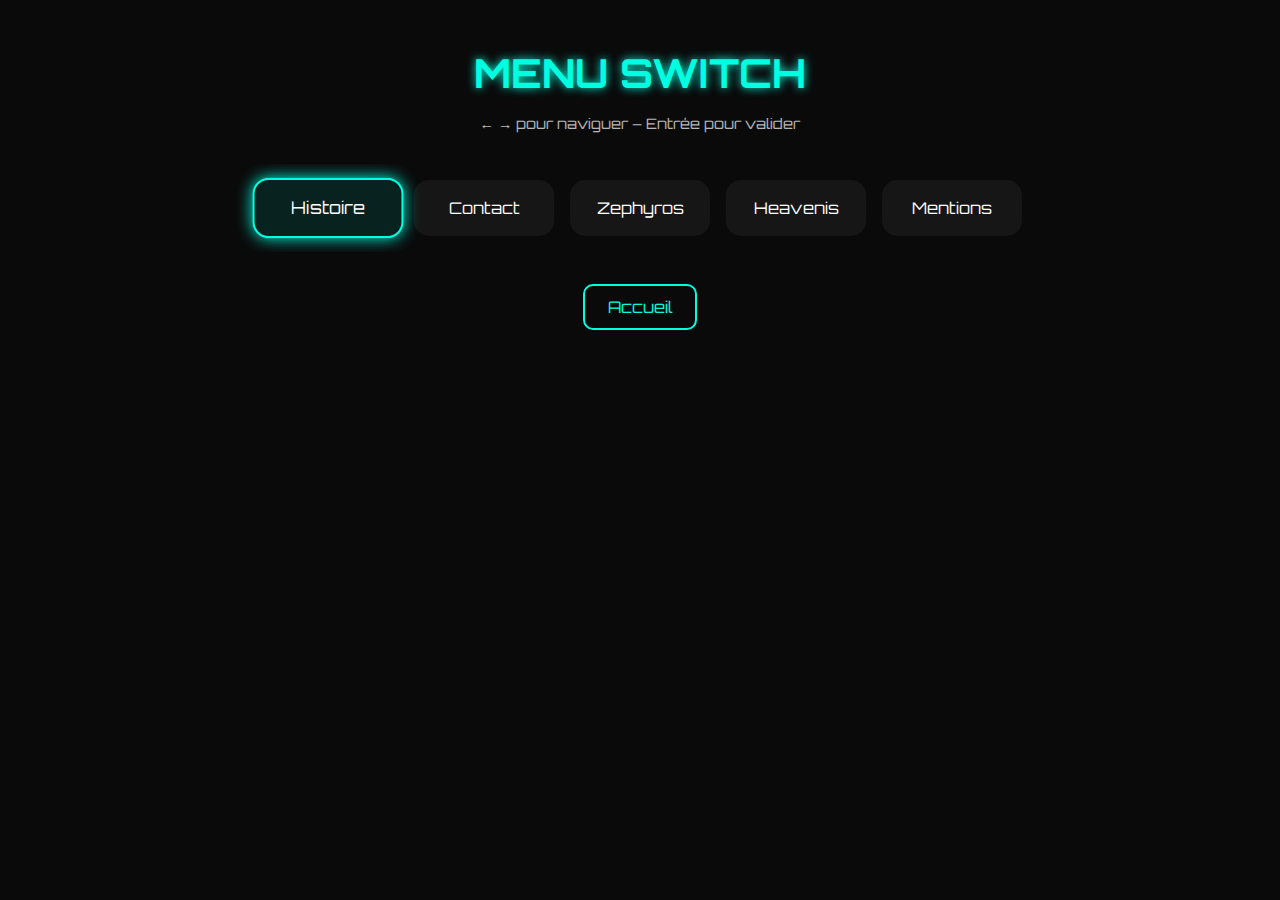
<file: about.html>
<!DOCTYPE html>
<html lang="fr">
<head>
  <meta charset="UTF-8" />
  <meta name="viewport" content="width=device-width, initial-scale=1" />
  <title>Menu – Univers Céleste</title>
  <link href="https://fonts.googleapis.com/css2?family=Orbitron:wght@700&display=swap" rel="stylesheet" />
  <style>
    :root {
      --primary: #00ffe1;
      --bg: #0a0a0a;
      --item-bg: rgba(255, 255, 255, 0.05);
      --item-hover: rgba(0, 255, 225, 0.1);
    }

    * {
      box-sizing: border-box;
      margin: 0;
      padding: 0;
    }

    body {
      font-family: 'Orbitron', sans-serif;
      background: var(--bg);
      color: #fff;
      overflow: hidden;
    }

    main {
      text-align: center;
      padding: 3rem 1rem;
    }

    h1 {
      font-size: 2.5rem;
      margin-bottom: 1rem;
      color: var(--primary);
      text-shadow: 0 0 10px var(--primary);
    }

    p {
      font-size: 0.9rem;
      opacity: 0.7;
      margin-bottom: 2rem;
    }

    nav.menu {
      display: flex;
      justify-content: center;
      gap: 1rem;
      overflow-x: auto;
      padding: 1rem 0;
    }

    nav.menu li {
      list-style: none;
      background: var(--item-bg);
      padding: 1rem;
      border-radius: 15px;
      min-width: 140px;
      transition: all 0.2s ease;
      border: 2px solid transparent;
      cursor: pointer;
      user-select: none;
    }

    nav.menu li:focus,
    nav.menu li.active {
      outline: none;
      transform: scale(1.08);
      border-color: var(--primary);
      background: var(--item-hover);
      box-shadow: 0 0 15px var(--primary);
    }

    .btns {
      margin-top: 2rem;
    }

    .btn {
      display: inline-block;
      padding: 0.7rem 1.4rem;
      border: 2px solid var(--primary);
      border-radius: 10px;
      color: var(--primary);
      text-decoration: none;
      font-size: 1rem;
      transition: 0.2s;
    }

    .btn:hover {
      background: var(--primary);
      color: #000;
    }
  </style>
</head>
<body>
  <main>
    <h1>MENU SWITCH</h1>
    <p>← → pour naviguer – Entrée pour valider</p>

    <nav class="menu" role="menu" aria-label="Navigation Switch">
      <ul style="display: flex; gap: 1rem; padding: 0; margin: 0;">
        <li role="menuitem" tabindex="0" data-href="histoire.html">Histoire</li>
        <li role="menuitem" tabindex="-1" data-href="contact.html">Contact</li>
        <li role="menuitem" tabindex="-1" data-href="zephyros.html">Zephyros</li>
        <li role="menuitem" tabindex="-1" data-href="heavenis.html">Heavenis</li>
        <li role="menuitem" tabindex="-1" data-href="mentions-legales.html">Mentions</li>
      </ul>
    </nav>

    <div class="btns">
      <a href="index.html" class="btn">Accueil</a>
    </div>
  </main>

  <script>
    const items = document.querySelectorAll('li[role="menuitem"]');
    let current = 0;

    const setFocus = index => {
      if (index < 0) index = items.length - 1;
      if (index >= items.length) index = 0;

      items[current].tabIndex = -1;
      items[current].classList.remove('active');
      current = index;
      items[current].tabIndex = 0;
      items[current].focus();
      items[current].classList.add('active');
    };

    items[current].classList.add('active');
    items[current].focus();

    document.addEventListener('keydown', e => {
      if (e.key === 'ArrowRight') {
        setFocus(current + 1);
      } else if (e.key === 'ArrowLeft') {
        setFocus(current - 1);
      } else if (e.key === 'Enter') {
        const href = items[current].dataset.href;
        if (href) window.location.href = href;
      } else if (e.key === 'Escape') {
        window.location.href = 'index.html';
      }
    });

    items.forEach((item, i) => {
      item.addEventListener('mouseenter', () => setFocus(i));
      item.addEventListener('click', () => window.location.href = item.dataset.href);
    });
  </script>
</body>
</html>
</file>
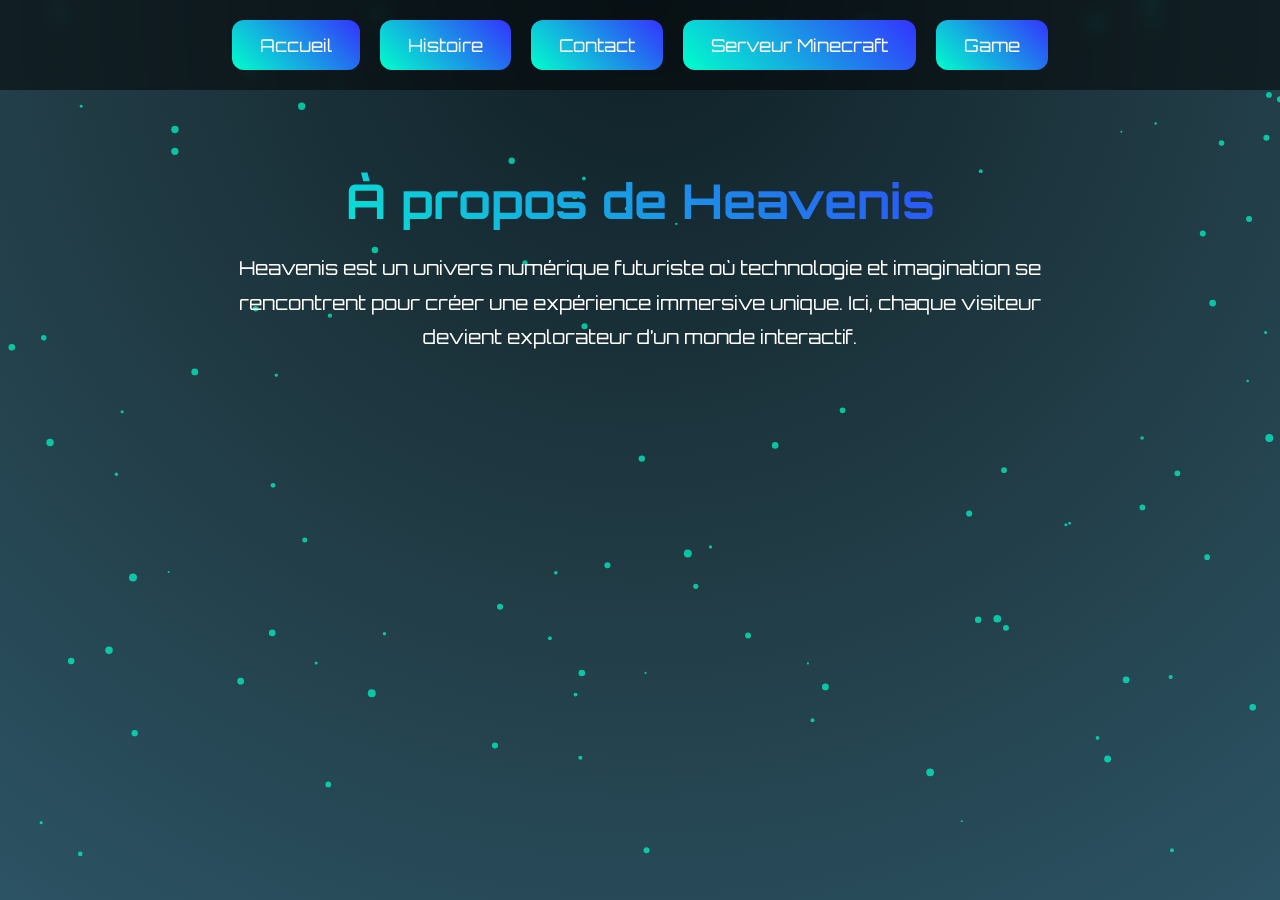
<file: apropos.html>
<!DOCTYPE html>
<html lang="fr">
<head>
  <meta charset="UTF-8">
  <title>Heavenis - À propos</title>
  <link href="https://fonts.googleapis.com/css2?family=Orbitron:wght@500;700&display=swap" rel="stylesheet">
  <style>
    * { margin:0; padding:0; box-sizing:border-box; }

    body {
      font-family: 'Orbitron', sans-serif;
      min-height:100vh;
      background: radial-gradient(circle at top, #0f2027, #203a43, #2c5364);
      color:white;
      overflow-x:hidden;
      display:flex;
      flex-direction:column;
      align-items:center;
    }

    canvas {
      position:fixed;
      top:0; left:0;
      width:100%;
      height:100%;
      z-index:0;
    }

    nav {
      position:relative;
      z-index:10;
      display:flex;
      justify-content:center;
      gap:20px;
      width:100%;
      padding:20px;
      background: rgba(0,0,0,0.5);
      backdrop-filter: blur(8px);
    }

    nav a { text-decoration:none; }

    .menu-btn {
      background: linear-gradient(45deg, #00ffcc, #3333ff);
      border:none;
      padding:14px 28px;
      border-radius:12px;
      color:white;
      font-size:1.1em;
      cursor:pointer;
      transition: transform 0.3s, box-shadow 0.3s;
      display:inline-block;
    }

    .menu-btn:hover {
      transform: translateY(-3px) scale(1.05);
      box-shadow:0 0 20px rgba(0,255,204,0.7);
    }

    .content {
      position:relative;
      z-index:10;
      text-align:center;
      max-width:900px;
      margin-top:80px;
      padding:0 20px;
    }

    h1 {
      font-size:3em;
      margin-bottom:20px;
      background: linear-gradient(45deg, #00ffcc, #3333ff);
      -webkit-background-clip: text;
      -webkit-text-fill-color: transparent;
    }

    .section {
      margin-bottom:50px;
      opacity:0;
      transform: translateY(40px);
      transition: all 1s ease;
    }

    .section.show {
      opacity:1;
      transform: translateY(0);
    }

    p {
      font-size:1.2em;
      line-height:1.8;
    }
  </style>
</head>
<body>

  <canvas id="bg"></canvas>

  <!-- Menu -->
  <nav>
    <a href="acceuil.html"><div class="menu-btn">Accueil</div></a>
    <a href="histoire.html"><div class="menu-btn">Histoire</div></a>
    <a href="contact.html"><div class="menu-btn">Contact</div></a>
    <a href="serveur.html"><div class="menu-btn">Serveur Minecraft</div></a>
    <a href="game.html"><div class="menu-btn">Game</div></a>
  </nav>

  <!-- Contenu -->
  <div class="content">
    <h1>À propos de Heavenis</h1>

    <div class="section">
      <p>Heavenis est un univers numérique futuriste où technologie et imagination se rencontrent pour créer une expérience immersive unique. Ici, chaque visiteur devient explorateur d’un monde interactif.</p>
    </div>

    <div class="section">
      <p>Notre objectif est de construire une communauté dynamique, où créativité et gaming se mélangent. Sur Heavenis, chaque détail est pensé pour plonger le joueur dans un environnement à la fois esthétique et vivant.</p>
    </div>

    <div class="section">
      <p>Que ce soit pour explorer l’histoire du monde, participer sur le serveur Minecraft ou simplement admirer l’univers, Heavenis offre une expérience complète et cohérente pour tous les passionnés.</p>
    </div>
  </div>

  <script>
    // Fond dynamique avec particules
    const canvas = document.getElementById('bg');
    const ctx = canvas.getContext('2d');
    canvas.width = window.innerWidth;
    canvas.height = window.innerHeight;

    const particles = [];
    for(let i=0;i<100;i++){
      particles.push({
        x: Math.random()*canvas.width,
        y: Math.random()*canvas.height,
        r: Math.random()*3+1,
        speed: Math.random()*1+0.2
      });
    }

    function draw() {
      ctx.clearRect(0,0,canvas.width,canvas.height);
      particles.forEach(p=>{
        p.y -= p.speed;
        if(p.y<0) p.y = canvas.height;
        ctx.fillStyle="rgba(0,255,204,0.7)";
        ctx.beginPath();
        ctx.arc(p.x,p.y,p.r,0,Math.PI*2);
        ctx.fill();
      });
      requestAnimationFrame(draw);
    }
    draw();
    window.addEventListener('resize',()=>{canvas.width=window.innerWidth; canvas.height=window.innerHeight;});

    // Animation des sections au chargement
    const sections = document.querySelectorAll('.section');
    sections.forEach((sec, i)=>{
      setTimeout(()=>{sec.classList.add('show');}, 500 + i*500);
    });
  </script>

</body>
</html>
</file>
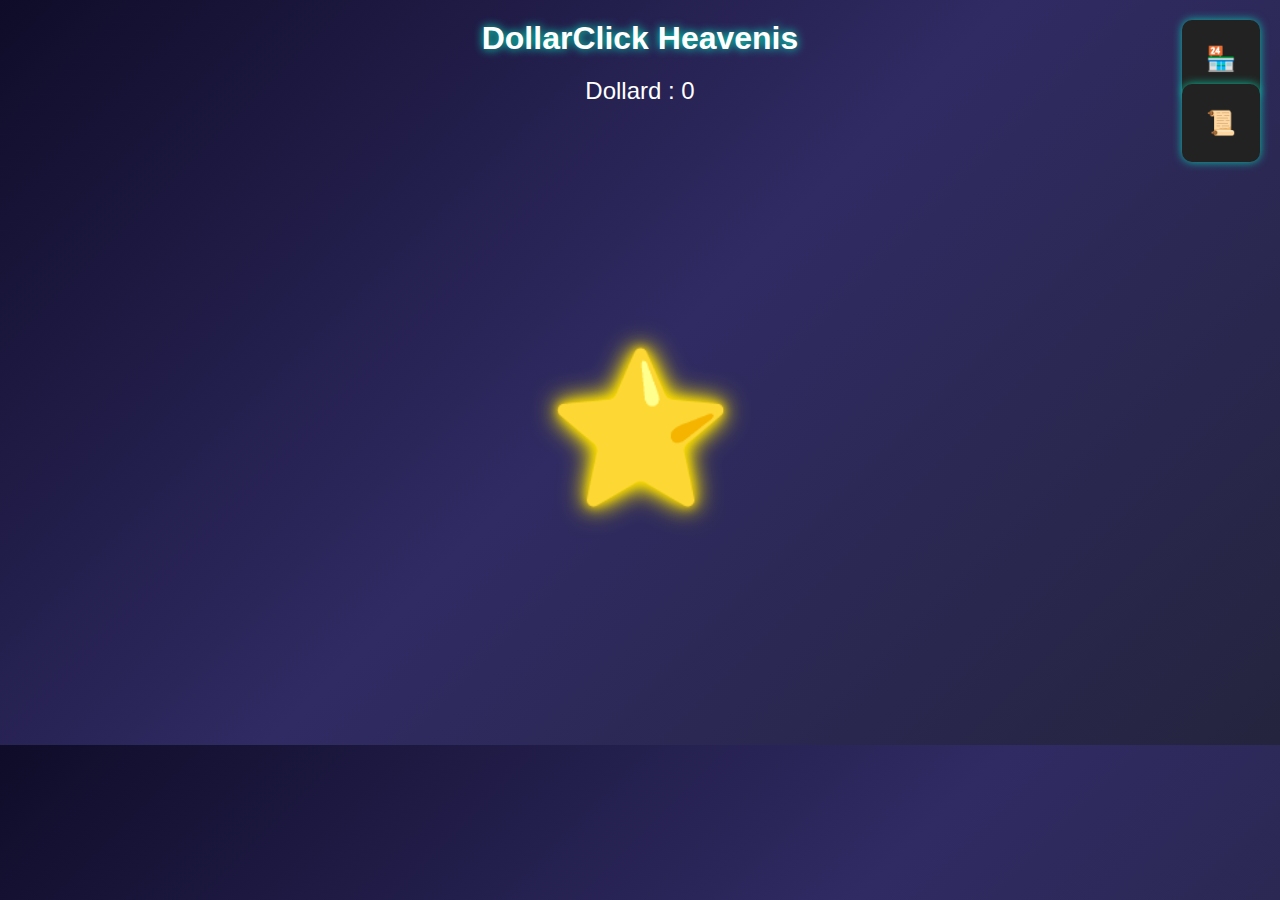
<file: cliker.html>
<!DOCTYPE html>
<html lang="fr">
<head>
<meta charset="UTF-8">
<meta name="viewport" content="width=device-width, initial-scale=1.0">
<title>DollarClick Heavenis</title>
<style>
/* --- BASE --- */
body {
  margin: 0;
  font-family: 'Arial', sans-serif;
  background: linear-gradient(135deg, #0f0c29, #302b63, #24243e);
  color: white;
  text-align: center;
  overflow: hidden;
}
h1 { margin: 20px 0; font-size: 2em; text-shadow: 0 0 10px #00ffcc; }
#score { font-size: 1.5em; margin-bottom: 10px; }

/* --- GAME CONTAINER --- */
#game-container {
  position: relative;
  width: 100%;
  height: 70vh;
  display: flex;
  justify-content: center;
  align-items: center;
}
.star {
  font-size: 150px;
  cursor: pointer;
  user-select: none;
  transition: transform 0.1s, text-shadow 0.2s;
  color: gold;
  text-shadow: 0 0 10px #ffd700, 0 0 20px #ffea00, 0 0 30px #ffe600;
}
.star:active {
  transform: scale(0.9);
  text-shadow: 0 0 20px #ffd700, 0 0 40px #ffea00, 0 0 60px #ffe600;
}

/* --- MENU BUTTONS --- */
.menu-button {
  position: fixed;
  right: 20px;
  background: #222;
  padding: 12px;
  border-radius: 10px;
  cursor: pointer;
  font-size: 1.5em;
  box-shadow: 0 0 10px rgba(0,255,204,0.7);
  transition: transform 0.2s, box-shadow 0.2s;
  z-index: 1000;
  width: 54px;
  height: 54px;
  display: grid;
  place-items: center;
}
.menu-button:hover {
  transform: translateY(-3px);
  box-shadow: 0 0 20px rgba(0,255,204,0.9);
}
#shop-button { top: 20px; }
#quests-button { top: 84px; }

/* --- OVERLAYS --- */
#shop-overlay, #quests-overlay {
  display: none;
  position: fixed;
  top: 0; left: 0;
  width: 100%; height: 100%;
  background: rgba(0,0,0,0.95);
  z-index: 2000;
  color: white;
  overflow-y: auto;
  padding: 20px;
}
#shop-overlay h2, #quests-overlay h2 {
  margin-top: 0;
  font-size: 2em;
  text-align: center;
  text-shadow: 0 0 10px #00ffcc;
}
.back-btn {
  position: fixed;
  top: 20px;
  right: 20px;
  padding: 10px 18px;
  background: #00ffcc;
  color: #111;
  border-radius: 8px;
  cursor: pointer;
  font-weight: bold;
  z-index: 2100;
  transition: transform 0.2s, box-shadow 0.2s;
}
.back-btn:hover {
  transform: translateY(-3px);
  box-shadow: 0 0 20px rgba(0,255,204,0.7);
}

/* --- SHOP & QUEST ITEMS --- */
.shop-item, .quest-item {
  background: #222;
  padding: 15px 25px;
  margin: 10px;
  display: inline-block;
  border-radius: 12px;
  cursor: pointer;
  font-size: 1.2em;
  transition: transform 0.2s, box-shadow 0.2s;
}
.shop-item:hover, .quest-item:hover {
  transform: translateY(-3px);
  box-shadow: 0 0 20px rgba(0,255,204,0.7);
}
.shop-item.disabled { opacity: 0.5; cursor: not-allowed; }
.quest-section-title {
  font-weight: bold;
  text-decoration: underline;
  margin-top: 20px;
  text-align: center;
}

/* --- COINS ANIMATION --- */
.coin {
  position: absolute;
  font-size: 24px;
  animation: rise 1s forwards;
  pointer-events: none;
  user-select: none;
}
@keyframes rise {
  0% { transform: translateY(0px); opacity:1; }
  100% { transform: translateY(-100px) scale(1.2); opacity:0; }
}
</style>
</head>
<body>

<h1>DollarClick Heavenis</h1>
<div id="score">Dollard : 0</div>

<div id="game-container">
  <div class="star" id="star">⭐</div>
</div>

<!-- Boutons -->
<div id="shop-button" class="menu-button" title="Magasin">🏪</div>
<div id="quests-button" class="menu-button" title="Quêtes">📜</div>

<!-- Overlay Magasin -->
<div id="shop-overlay">
  <div class="back-btn" id="back-to-game">⬅ Retour</div>
  <h2>Magasin d'Étoiles</h2>
  <div id="shop-items"></div>
</div>

<!-- Overlay Quêtes -->
<div id="quests-overlay">
  <div class="back-btn" id="back-to-game-quests">⬅ Retour</div>
  <h2>📜 Quêtes</h2>
  <div class="quest-section-title">Quêtes quotidiennes</div>
  <div id="quests-daily"></div>
  <div class="quest-section-title">Quêtes hebdomadaires</div>
  <div id="quests-weekly"></div>
  <div class="quest-section-title">Quêtes principales</div>
  <div id="quests-main"></div>
</div>

<script>
// --- INITIALISATION ---
const star = document.getElementById('star');
const scoreDisplay = document.getElementById('score');
const shopButton = document.getElementById('shop-button');
const questsButton = document.getElementById('quests-button');
const shopOverlay = document.getElementById('shop-overlay');
const questsOverlay = document.getElementById('quests-overlay');
const backBtn = document.getElementById('back-to-game');
const backBtnQuests = document.getElementById('back-to-game-quests');
const shopItems = document.getElementById('shop-items');
const questsDailyDiv = document.getElementById('quests-daily');
const questsWeeklyDiv = document.getElementById('quests-weekly');
const questsMainDiv = document.getElementById('quests-main');

let score = parseInt(localStorage.getItem('score')) || 0;
let starCount = parseInt(localStorage.getItem('starCount')) || 1;
let currentStar = localStorage.getItem('currentStar') || '⭐';
let totalClicks = parseInt(localStorage.getItem('totalClicks')) || 0;

star.innerText = currentStar;
scoreDisplay.innerText = `Dollard : ${score}`;

// --- UPGRADES SHOP ---
const upgrades = [
  { name:'💎 20', cost:20, multiplier:2, star:'💎' },
  { name:'🔹 50', cost:50, multiplier:3, star:'🔹' },
  { name:'🔶 100', cost:100, multiplier:4, star:'🔶' },
  { name:'🟢 200', cost:200, multiplier:5, star:'🟢' },
  { name:'🟡 1000', cost:1000, multiplier:6, star:'🟡' },
  { name:'⭐ 500', cost:500, multiplier:7, star:'⭐' },
  { name:'🌟 1500', cost:1500, multiplier:8, star:'🌟' },
  { name:'✨ 2200', cost:2200, multiplier:9, star:'✨' },
  { name:'💫 2600', cost:2600, multiplier:10, star:'💫' },
  { name:'🌠 3000', cost:3000, multiplier:12, star:'🌠' },
  { name:'🌌 4500', cost:4500, multiplier:14, star:'🌌' },
  { name:'🌙 6000', cost:6000, multiplier:16, star:'🌙' },
  { name:'☄️ 10000', cost:10000, multiplier:18, star:'☄️' },
  { name:'🪐 15000', cost:15000, multiplier:20, star:'🪐' },
  { name:'🌟🌟 30000', cost:30000, multiplier:25, star:'🌟🌟' }
];

// --- CLIC ÉTOILE ---
star.addEventListener('click', () => {
  score += starCount;
  totalClicks++;
  scoreDisplay.innerText = `Dollard : ${score}`;
  localStorage.setItem('score', score);
  localStorage.setItem('totalClicks', totalClicks);

  // coin animation
  const coin = document.createElement('div');
  coin.className = 'coin';
  coin.innerText = '💲';
  const rect = star.getBoundingClientRect();
  coin.style.left = `${rect.left + rect.width/2 - 12}px`;
  coin.style.top = `${rect.top + rect.height/2 - 12}px`;
  document.body.appendChild(coin);
  setTimeout(()=> coin.remove(), 1000);

  updateQuestsProgress();
});

// --- NAVIGATION ---
shopButton.addEventListener('click', ()=>{ shopOverlay.style.display='block'; updateShop(); });
backBtn.addEventListener('click', ()=>{ shopOverlay.style.display='none'; });
questsButton.addEventListener('click', ()=>{ questsOverlay.style.display='block'; renderQuests(); });
backBtnQuests.addEventListener('click', ()=>{ questsOverlay.style.display='none'; });

// --- SHOP ---
function updateShop(){
  shopItems.innerHTML = '';
  upgrades.forEach(item=>{
    const div = document.createElement('div');
    div.className = 'shop-item';
    if(score < item.cost) div.classList.add('disabled');
    div.innerHTML = `${item.name}<br>Coût : ${item.cost} 💵`;
    div.onclick = ()=>{
      if(score >= item.cost){
        score -= item.cost;
        starCount = item.multiplier;
        currentStar = item.star;
        star.innerText = currentStar;
        scoreDisplay.innerText = `Dollard : ${score}`;
        localStorage.setItem('score', score);
        localStorage.setItem('starCount', starCount);
        localStorage.setItem('currentStar', currentStar);
        updateShop();
        updateQuestsProgress();
      }
    };
    shopItems.appendChild(div);
  });
}

// --- QUÊTES ---
const quests = { daily:[], weekly:[], main:[
  { text:"Atteins 100000 💵", type:"score", goal:100000, progress:0, reward:10000, claimed:false },
  { text:"Débloque 🌌", type:"star", goal:"🌌", progress:false, reward:20000, claimed:false }
]};

// Génération dynamique
for(let i=1;i<=50;i++){
  const type = i%2===0?"clicks":"score";
  const goal = type==="clicks"?Math.floor(50*Math.pow(1.2,i/5)):Math.floor(500*Math.pow(1.3,i/5));
  const reward = Math.floor(goal/2);
  quests.daily.push({ text:`Quête quotidienne #${i}`, type:type, goal:goal, progress:0, reward:reward, claimed:false });
}
for(let i=1;i<=20;i++){
  const type = i%3===0?"upg":"score";
  const goal = type==="upg"?i*3:Math.floor(1000*Math.pow(1.4,i/5));
  const reward = Math.floor(goal/2);
  quests.weekly.push({ text:`Quête hebdomadaire #${i}`, type:type, goal:goal, progress:0, reward:reward, claimed:false });
}

// --- RENDER QUÊTES ---
function renderQuests(){
  function renderList(list, container){
    container.innerHTML = '';
    list.forEach(q=>{
      const div = document.createElement('div');
      div.className='quest-item';
      let status = q.claimed?'✅':'❌';
      div.innerHTML = `${status} ${q.text} (Récompense: ${q.reward})`;
      container.appendChild(div);
    });
  }
  renderList(quests.daily, questsDailyDiv);
  renderList(quests.weekly, questsWeeklyDiv);
  renderList(quests.main, questsMainDiv);
}

// --- UPDATE QUÊTES ---
function updateQuestsProgress(){
  // quotidien
  quests.daily.forEach(q=>{
    if(!q.claimed){
      if(q.type==="clicks") q.progress = totalClicks;
      if(q.type==="score") q.progress = score;
      if(q.progress >= q.goal) q.claimed=true;
    }
  });
  // hebdomadaire
  quests.weekly.forEach(q=>{
    if(!q.claimed){
      if(q.type==="upg") q.progress = starCount;
      if(q.type==="score") q.progress = score;
      if(q.progress >= q.goal) q.claimed=true;
    }
  });
  // principal
  quests.main.forEach(q=>{
    if(!q.claimed){
      if(q.type==="score") q.progress = score;
      if(q.type==="star") q.progress = currentStar===q.goal;
      if(q.progress) q.claimed=true;
    }
  });
  renderQuests();
}
renderQuests();
updateShop();
</script>

</body>
</html>
</file>
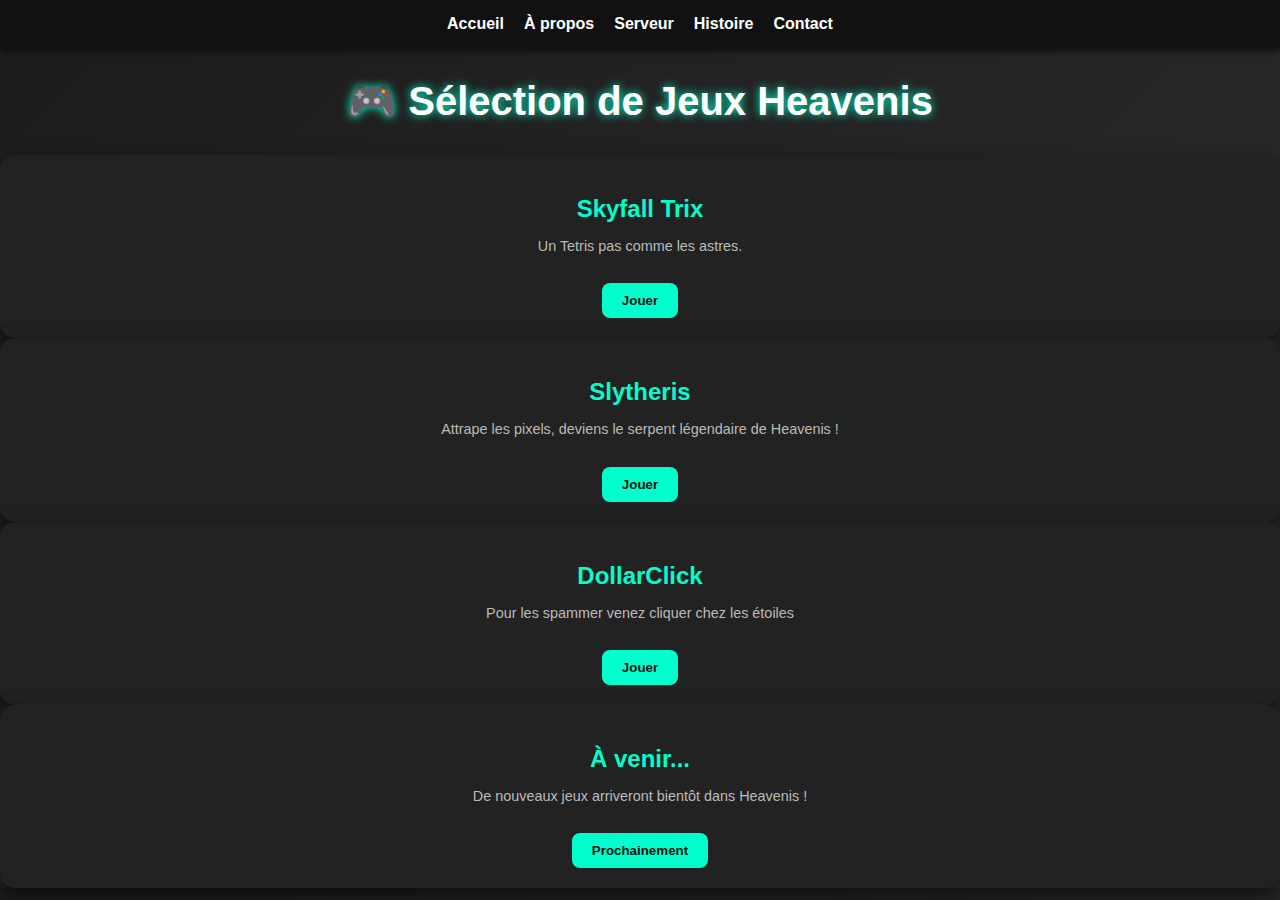
<file: game.html>
<!DOCTYPE html>
<html lang="fr">
<head>
  <meta charset="UTF-8">
  <title>Heavenis - Jeux</title>
  <style>
    body {
      margin: 0;
      font-family: Arial, sans-serif;
      background: linear-gradient(135deg, #1c1c1c, #2d2d2d);
      color: white;
      text-align: center;
    }

    /* Navbar */
    nav {
      background: #111;
      padding: 15px;
      display: flex;
      justify-content: center;
      gap: 20px;
      box-shadow: 0 4px 6px rgba(0,0,0,0.5);
      position: sticky;
      top: 0;
      z-index: 1000;
    }

    nav a {
      color: #fff;
      text-decoration: none;
      font-weight: bold;
      transition: color 0.3s;
    }

    nav a:hover {
      color: #00ffcc;
    }

    h1 {
      margin: 30px 0;
      font-size: 2.5em;
      text-shadow: 0 0 10px #00ffcc;
    }

    .games-container {
      display: grid;
      grid-template-columns: repeat(auto-fit, minmax(250px, 1fr));
      gap: 20px;
      padding: 40px;
      max-width: 1000px;
      margin: auto;
    }

    .game-card {
      background: #222;
      border-radius: 15px;
      padding: 20px;
      box-shadow: 0 8px 20px rgba(0,0,0,0.6);
      transition: transform 0.3s, box-shadow 0.3s;
      cursor: pointer;
    }

    .game-card:hover {
      transform: translateY(-10px);
      box-shadow: 0 12px 30px rgba(0,0,0,0.8);
    }

    .game-card h2 {
      margin-bottom: 15px;
      color: #00ffcc;
    }

    .game-card p {
      font-size: 0.9em;
      color: #bbb;
    }

    .play-button {
      display: inline-block;
      margin-top: 15px;
      padding: 10px 20px;
      border: none;
      border-radius: 8px;
      background: #00ffcc;
      color: #111;
      font-weight: bold;
      cursor: pointer;
      transition: background 0.3s;
    }

    .play-button:hover {
      background: #00cc99;
    }
  </style>
</head>
<body>
  <!-- Navbar -->
  <nav>
    <a href="acceuil.html">Accueil</a>
    <a href="about.html">À propos</a>
    <a href="server.html">Serveur</a>
    <a href="histoire.html">Histoire</a>
    <a href="contact.html">Contact</a>
  </nav>

  <h1>🎮 Sélection de Jeux Heavenis</h1>

  <div class="games-card">
    <div class="game-card">
      <h2>Skyfall Trix</h2>
      <p>Un Tetris pas comme les astres.</p>
      <button class="play-button" onclick="window.location.href='tetris.html'">Jouer</button>
    </div>

  <div class="game-card">
  <h2>Slytheris</h2>
  <p>Attrape les pixels, deviens le serpent légendaire de Heavenis !</p>
  <button class="play-button" onclick="window.location.href='snake.html'">Jouer</button>
</div>

<div class="games-card">
    <div class="game-card">
      <h2>DollarClick</h2>
      <p>Pour les spammer venez cliquer chez les étoiles</p>
      <button class="play-button" onclick="window.location.href='cliker.html'">Jouer</button>
    </div>


    <div class="game-card">
      <h2>À venir...</h2>
      <p>De nouveaux jeux arriveront bientôt dans Heavenis !</p>
      <button class="play-button" disabled>Prochainement</button>
    </div>
  </div>
</body>
</html>
</file>
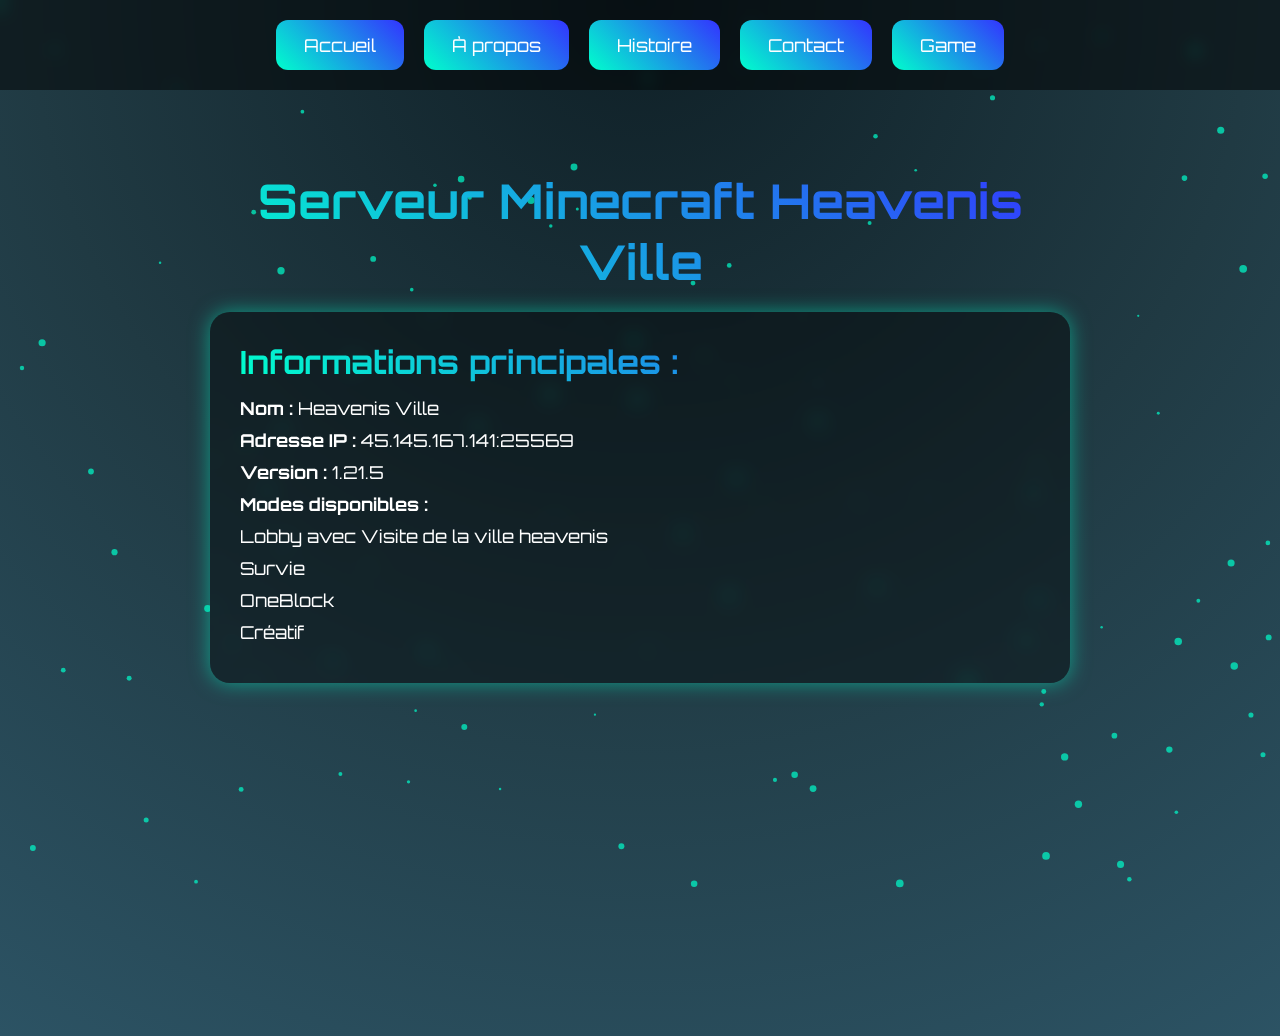
<file: serveur.html>
<!DOCTYPE html>
<html lang="fr">
<head>
<meta charset="UTF-8">
<meta name="viewport" content="width=device-width, initial-scale=1.0">
<title>Heavenis Ville - Serveur Minecraft</title>
<link href="https://fonts.googleapis.com/css2?family=Orbitron:wght@500;700&display=swap" rel="stylesheet">
<style>
* { margin:0; padding:0; box-sizing:border-box; }

body {
  font-family:'Orbitron', sans-serif;
  min-height:100vh;
  background: radial-gradient(circle at top, #0f2027, #203a43, #2c5364);
  color:white;
  display:flex;
  flex-direction:column;
  align-items:center;
  overflow-x:hidden;
}

canvas { position:fixed; top:0; left:0; width:100%; height:100%; z-index:0; }

nav {
  position:relative;
  z-index:10;
  display:flex;
  justify-content:center;
  gap:20px;
  width:100%;
  padding:20px;
  background: rgba(0,0,0,0.5);
  backdrop-filter: blur(8px);
}

nav a { text-decoration:none; }
.menu-btn {
  background: linear-gradient(45deg, #00ffcc, #3333ff);
  border:none;
  padding:14px 28px;
  border-radius:12px;
  color:white;
  font-size:1.1em;
  cursor:pointer;
  display:inline-block;
  transition: transform 0.3s, box-shadow 0.3s;
}
.menu-btn:hover {
  transform: translateY(-3px) scale(1.05);
  box-shadow:0 0 20px rgba(0,255,204,0.7);
}

.content {
  position:relative;
  z-index:10;
  text-align:center;
  max-width:900px;
  margin-top:80px;
  padding:0 20px;
}

h1 {
  font-size:3em;
  margin-bottom:20px;
  background: linear-gradient(45deg, #00ffcc, #3333ff);
  -webkit-background-clip: text;
  -webkit-text-fill-color: transparent;
}

.section {
  margin-bottom:50px;
  opacity:0;
  transform: translateY(40px);
  transition: all 1s ease;
}
.section.show {
  opacity:1;
  transform: translateY(0);
}

p { font-size:1.2em; line-height:1.8; }

.server-info {
  background: rgba(0,0,0,0.4);
  padding:30px;
  border-radius:20px;
  backdrop-filter: blur(10px);
  box-shadow: 0 0 20px rgba(0,255,204,0.5);
  text-align:left;
}
.server-info h2 {
  font-size:2em;
  margin-bottom:15px;
  background: linear-gradient(45deg,#00ffcc,#3333ff);
  -webkit-background-clip: text;
  -webkit-text-fill-color: transparent;
}
.server-info ul {
  list-style:none;
  padding-left:0;
}
.server-info li {
  margin-bottom:10px;
  font-size:1.1em;
}
</style>
</head>
<body>

<canvas id="bg"></canvas>

<nav>
  <a href="acceuil.html"><div class="menu-btn">Accueil</div></a>
  <a href="apropos.html"><div class="menu-btn">À propos</div></a>
  <a href="histoire.html"><div class="menu-btn">Histoire</div></a>
  <a href="contact.html"><div class="menu-btn">Contact</div></a>
  <a href="game.html"><div class="menu-btn">Game</div></a>
</nav>

<div class="content">
<h1>Serveur Minecraft Heavenis Ville</h1>

<div class="section server-info">
<h2>Informations principales :</h2>
<ul>
<li><strong>Nom :</strong> Heavenis Ville</li>
<li><strong>Adresse IP :</strong> 45.145.167.141:25569</li>
<li><strong>Version :</strong> 1.21.5</li>
<li><strong>Modes disponibles :</strong></li>
<ul>
  <li>Lobby avec Visite de la ville heavenis</li>
  <li>Survie</li>
  <li>OneBlock</li>
  <li>Créatif</li>
</div>

<div class="section server-info">
<h2>À propos :</h2>
<p>Le serveur Heavenis Ville est l’évolution des clans Phénix et Célestes. Après le piratage du serveur Céleste, Heavenis est né, offrant un monde où la technologie et l’imagination se rencontrent. Venez vivre des aventures uniques et rejoindre une communauté active et dynamique.</p>
</div>

</div>

<script>
const canvas=document.getElementById('bg');
const ctx=canvas.getContext('2d');
canvas.width=window.innerWidth;
canvas.height=window.innerHeight;

const particles=[];
for(let i=0;i<120;i++){
  particles.push({x:Math.random()*canvas.width,y:Math.random()*canvas.height,r:Math.random()*3+1,speed:Math.random()*1+0.2});
}

function draw(){
  ctx.clearRect(0,0,canvas.width,canvas.height);
  particles.forEach(p=>{
    p.y-=p.speed;
    if(p.y<0)p.y=canvas.height;
    ctx.fillStyle="rgba(0,255,204,0.7)";
    ctx.beginPath();
    ctx.arc(p.x,p.y,p.r,0,Math.PI*2);
    ctx.fill();
  });
  requestAnimationFrame(draw);
}
draw();
window.addEventListener('resize',()=>{canvas.width=window.innerWidth; canvas.height=window.innerHeight;});

const sections=document.querySelectorAll('.section');
sections.forEach((sec,i)=>{setTimeout(()=>{sec.classList.add('show');},500+i*500);});
</script>

</body>
</html>
</file>
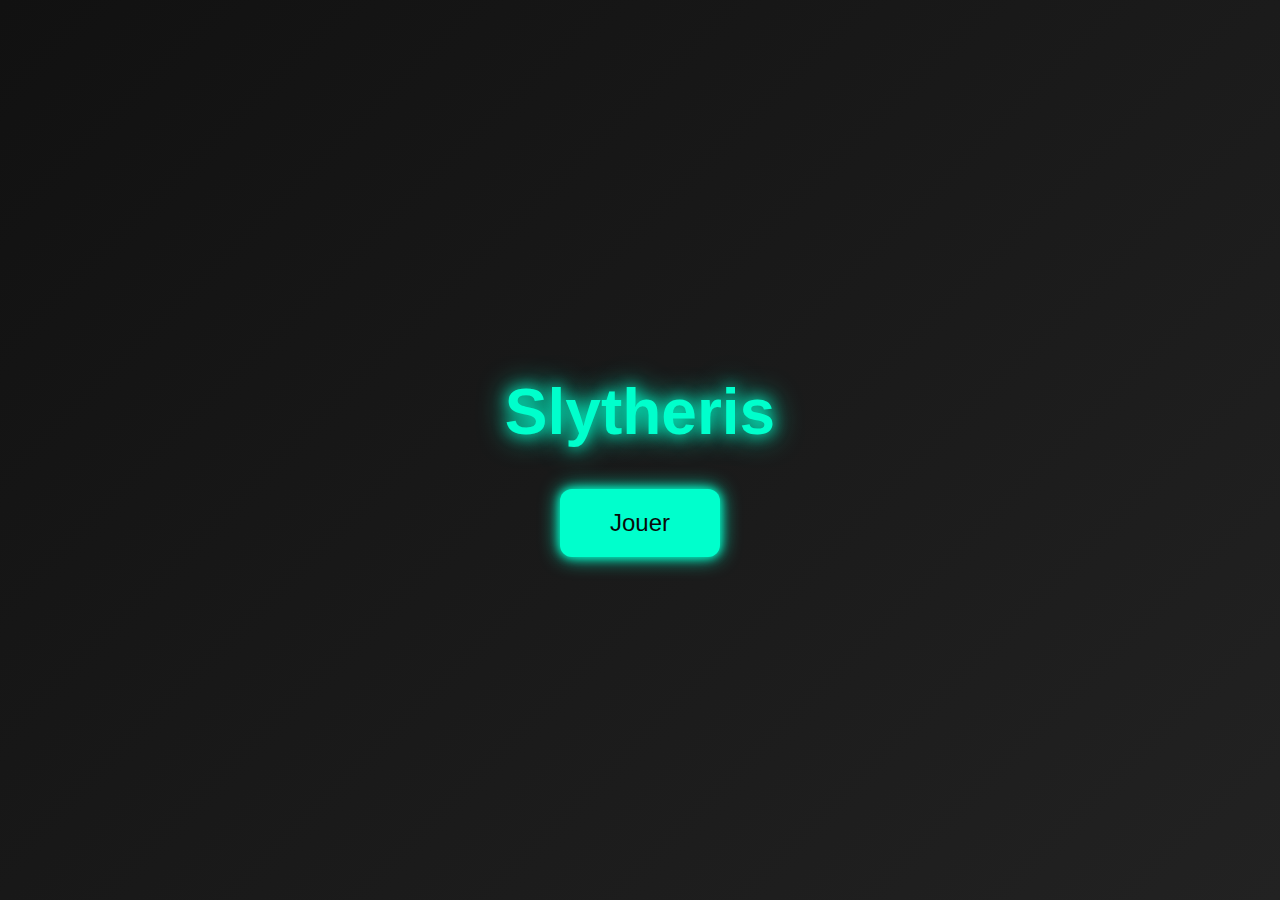
<file: snake.html>
<!DOCTYPE html>
<html lang="fr">
<head>
<meta charset="UTF-8">
<title>Slytheris - Snake Heavenis</title>
<style>
body {
  margin:0;
  font-family:Arial, sans-serif;
  background: linear-gradient(135deg,#0a0a0a,#111);
  color:#00ffcc;
  display:flex;
  justify-content:center;
  align-items:center;
  height:100vh;
  overflow:hidden;
  text-align:center;
}

/* Menus */
.menu {
  position:absolute;
  top:0; left:0; width:100%; height:100%;
  display:flex;
  flex-direction:column;
  justify-content:center;
  align-items:center;
  background: linear-gradient(135deg,#111,#222);
  z-index:10;
}

.menu h1 {
  font-size:4em;
  margin-bottom:30px;
  text-shadow:0 0 15px #00ffcc,0 0 30px #00ffcc;
}

.menu-btn {
  padding:20px 50px;
  font-size:1.5em;
  color:#0a0a0a;
  background:#00ffcc;
  border:none;
  border-radius:12px;
  cursor:pointer;
  box-shadow:0 0 10px #00ffcc,0 0 20px #00ffcc;
  transition:0.3s;
  margin:10px;
}

.menu-btn:hover {
  transform: scale(1.1);
  box-shadow:0 0 20px #00ffcc,0 0 40px #00ffcc;
}

canvas {
  display:none;
  background:#111;
  border:2px solid #00ffcc;
  border-radius:15px;
}

#score-board {
  position:absolute;
  top:20px;
  right:20px;
  font-size:1.5em;
  color:#00ffcc;
  display:none;
}

#game-over {
  position:absolute;
  top:0; left:0; width:100%; height:100%;
  background:rgba(0,0,0,0.95);
  display:none;
  flex-direction:column;
  justify-content:center;
  align-items:center;
  z-index:20;
}

#game-over h2 {
  font-size:3em;
  margin-bottom:20px;
  text-shadow:0 0 15px #ff0000,0 0 30px #ff0000;
}

#game-over button {
  margin:10px;
  padding:15px 40px;
  font-size:1.2em;
  border:none;
  border-radius:10px;
  cursor:pointer;
  background:#00ffcc;
  color:#0a0a0a;
  transition:0.3s;
}

#game-over button:hover {
  transform:scale(1.1);
  box-shadow:0 0 15px #00ffcc;
}
</style>
</head>
<body>

<!-- Menu principal -->
<div id="menu" class="menu">
  <h1>Slytheris</h1>
  <button class="menu-btn" onclick="showModeMenu()">Jouer</button>
</div>

<!-- Menu de mode/difficulté -->
<div id="mode-menu" class="menu" style="display:none;">
  <h1>Choisissez la difficulté</h1>
  <button class="menu-btn" onclick="startGame(200,'Très facile')">Très facile</button>
  <button class="menu-btn" onclick="startGame(180,'Facile')">Facile</button>
  <button class="menu-btn" onclick="startGame(160,'Normal')">Normal</button>
  <button class="menu-btn" onclick="startGame(140,'Intermédiaire')">Intermédiaire</button>
  <button class="menu-btn" onclick="startGame(120,'Amateur')">Amateur</button>
  <button class="menu-btn" onclick="startGame(100,'Semi-pro')">Semi-pro</button>
  <button class="menu-btn" onclick="startGame(80,'Pro')">Pro</button>
  <button class="menu-btn" onclick="startGame(60,'Champion')">Champion</button>
  <button class="menu-btn" onclick="startGame(50,'Légende')">Légende</button>
</div>

<div id="score-board">Score: 0</div>
<canvas id="gameCanvas" width="600" height="600"></canvas>

<!-- Game Over -->
<div id="game-over">
  <h2>Game Over</h2>
  <button onclick="restartGame()">Recommencer</button>
  <button onclick="backToModeMenu()">Retour</button>
</div>

<script>
const canvas=document.getElementById('gameCanvas');
const ctx=canvas.getContext('2d');
const menu=document.getElementById('menu');
const modeMenu=document.getElementById('mode-menu');
const scoreBoard=document.getElementById('score-board');
const gameOverScreen=document.getElementById('game-over');

const gridSize=20;
const tileCount=canvas.width/gridSize;

let snake=[];
let velocity={x:1,y:0};
let score=0;
let gameInterval;
let gameSpeed;
let foods=[];
let currentMode='';

// Sons
// const eatSound=new Audio('eat.mp3');
// const gameOverSound=new Audio('gameover.mp3');

function showModeMenu(){
  menu.style.display='none';
  modeMenu.style.display='flex';
}

function startGame(speed,mode){
  modeMenu.style.display='none';
  canvas.style.display='block';
  scoreBoard.style.display='block';
  gameSpeed=speed;
  currentMode=mode;
  resetGame();
  document.addEventListener('keydown',keyPush);
  gameInterval=setInterval(gameLoop,gameSpeed);
}

function resetGame(){
  snake=[{x:10,y:10}];
  velocity={x:1,y:0};
  score=0;
  foods=[];
  spawnFood();
  updateScore();
}

function restartGame(){
  gameOverScreen.style.display='none';
  resetGame();
  gameInterval=setInterval(gameLoop,gameSpeed);
}

function backToModeMenu(){
  gameOverScreen.style.display='none';
  canvas.style.display='none';
  scoreBoard.style.display='none';
  modeMenu.style.display='flex';
}

function spawnFood(){
  foods.push({x:Math.floor(Math.random()*tileCount),y:Math.floor(Math.random()*tileCount),type:'red'});
  if(Math.random()<0.5) addGreenFood();
}

function addGreenFood(){
  const fg={x:Math.floor(Math.random()*tileCount),y:Math.floor(Math.random()*tileCount),type:'green'};
  foods.push(fg);
  setTimeout(()=>{
    const index=foods.indexOf(fg);
    if(index>-1){
      foods.splice(index,1);
      addGreenFood();
    }
  },5000);
}

function keyPush(evt){
  switch(evt.keyCode){
    case 37: if(velocity.x===0) velocity={x:-1,y:0}; break;
    case 38: if(velocity.y===0) velocity={x:0,y:-1}; break;
    case 39: if(velocity.x===0) velocity={x:1,y:0}; break;
    case 40: if(velocity.y===0) velocity={x:0,y:1}; break;
  }
}

function gameLoop(){
  const head={x:snake[0].x+velocity.x,y:snake[0].y+velocity.y};
  snake.unshift(head);

  // Collision
  if(head.x<0||head.x>=tileCount||head.y<0||head.y>=tileCount||
    snake.slice(1).some(s=>s.x===head.x&&s.y===head.y)){
    clearInterval(gameInterval);
    // gameOverSound.play();
    gameOverScreen.style.display='flex';
    return;
  }

  let ate=false;
  foods.forEach((f,index)=>{
    if(head.x===f.x&&head.y===f.y){
      if(f.type==='green'){
        clearInterval(gameInterval);
        // gameOverSound.play();
        gameOverScreen.style.display='flex';
        return;
      } else {
        score++;
        updateScore();
        foods.splice(index,1);
        spawnFood();
        ate=true;
        // eatSound.play();
        if(gameSpeed>50){
          gameSpeed-=2;
          clearInterval(gameInterval);
          gameInterval=setInterval(gameLoop,gameSpeed);
        }
      }
    }
  });
  if(!ate) snake.pop();

  // Fond
  ctx.fillStyle='#111';
  ctx.fillRect(0,0,canvas.width,canvas.height);

  // Serpent
  for(let i=0;i<snake.length;i++){
    if(i===0){
      ctx.fillStyle='#00ffcc';
      ctx.shadowColor='#00ffcc';
      ctx.shadowBlur=15;
      ctx.font=gridSize+'px Arial';
      ctx.fillText('🐍',snake[i].x*gridSize,snake[i].y*gridSize+gridSize);
    } else {
      ctx.fillStyle='#00ffcc';
      ctx.shadowColor='#00ffcc';
      ctx.shadowBlur=10;
      ctx.fillRect(snake[i].x*gridSize,snake[i].y*gridSize,gridSize,gridSize);
    }
  }

  // Food
  foods.forEach(f=>{
    ctx.font=gridSize+'px Arial';
    if(f.type==='red') ctx.fillText('🍎',f.x*gridSize,f.y*gridSize+gridSize);
    else ctx.fillText('🍏',f.x*gridSize,f.y*gridSize+gridSize);
  });
}

function updateScore(){
  scoreBoard.textContent='Score: '+score;
}
</script>
</body>
</html>
</file>
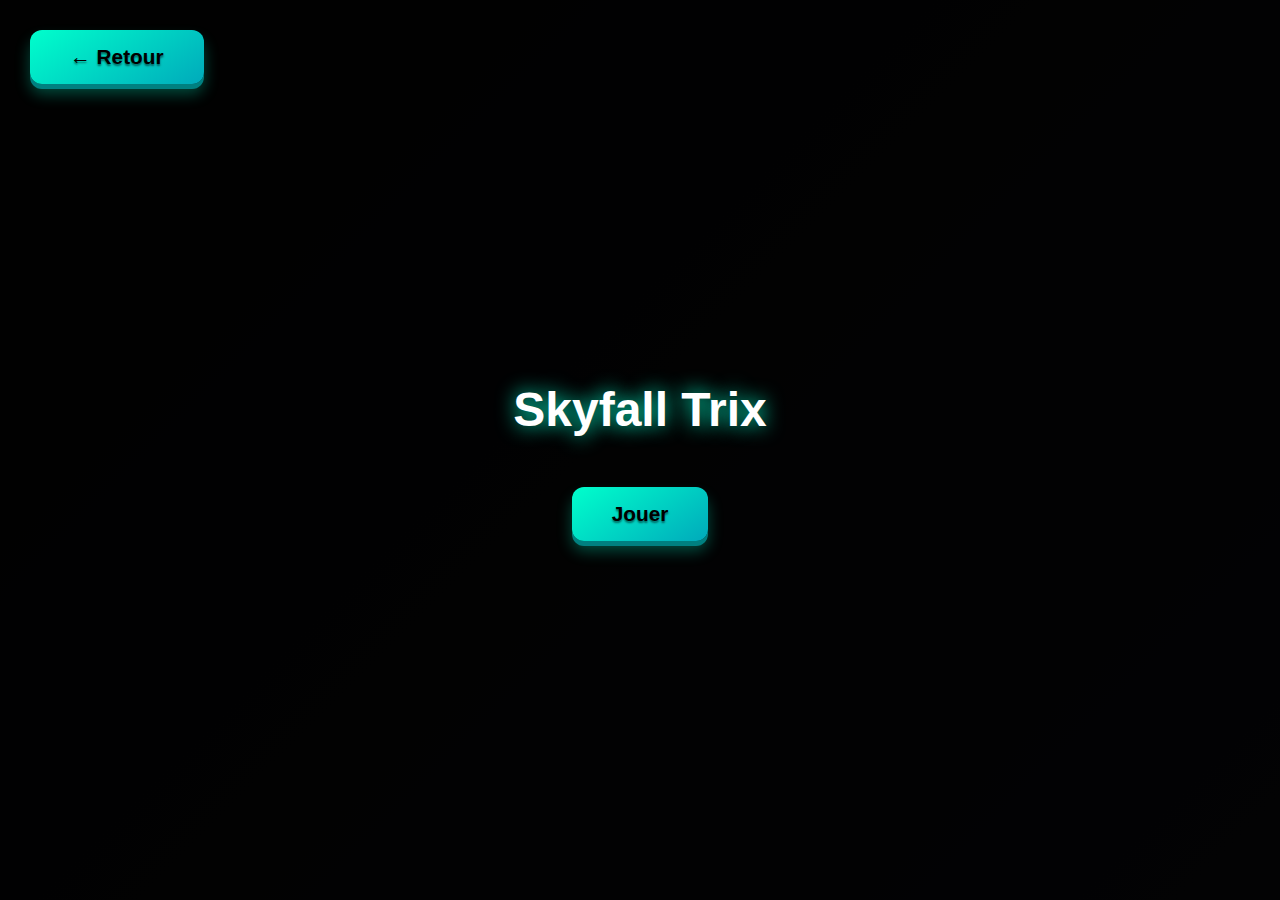
<file: tetris.html>
<!DOCTYPE html>
<html lang="fr">
<head>
<meta charset="UTF-8">
<meta name="viewport" content="width=device-width, initial-scale=1.0">
<title>Skyfall Trix - Heavenis</title>
<style>
body {
  margin:0;
  font-family:'Arial Black',sans-serif;
  background: linear-gradient(135deg,#0a0a0a,#1f1f2e);
  color:white;
  overflow:hidden;
  display:flex;
  justify-content:center;
  align-items:center;
  height:100vh;
}
canvas {
  background:#111;
  box-shadow:0 0 30px rgba(0,255,204,0.5);
  display:block;
}

/* Menus */
.menu, .modeMenu, .gameOverScreen {
  position:absolute;
  top:0; left:0;
  width:100%; height:100%;
  display:flex;
  flex-direction:column;
  justify-content:center;
  align-items:center;
  background:rgba(0,0,0,0.9);
  z-index:100;
}
.menu h1, .modeMenu h2, .gameOverScreen h1 {
  text-shadow:0 0 20px #00ffcc;
  margin-bottom:40px;
  font-size:3em;
}

.menu-btn {
  padding:15px 40px;
  margin:10px;
  font-size:1.3em;
  font-weight:bold;
  background:linear-gradient(145deg,#00ffcc,#00aabb);
  border:none;
  border-radius:12px;
  cursor:pointer;
  color:#000;
  text-shadow:0 2px 2px rgba(0,0,0,0.5);
  box-shadow:0 5px 0 #008080, 0 10px 15px rgba(0,255,204,0.3);
  transition:0.2s;
}
.menu-btn:hover {
  transform:translateY(-3px) scale(1.05);
  box-shadow:0 2px 0 #008080, 0 15px 25px rgba(0,255,204,0.6);
}

/* Mode Menu façon Geometry Dash */
.modeMenu .mode-buttons {
  display:flex;
  flex-direction:column;
  align-items:center;
}
.modeMenu .menu-btn {
  width:220px;
  text-align:center;
  margin:8px;
}

/* Score */
#scoreBoard {
  position:absolute;
  top:20px; right:20px;
  font-size:20px;
  color:#00ffcc;
  display:none;
}
</style>
</head>
<body>

<!-- Menu principal -->
<div id="menu" class="menu">
  <!-- Bouton retour -->
  <button class="menu-btn" style="position:absolute; top:20px; left:20px;" onclick="window.location.href='game.html'">← Retour</button>
  
  <h1>Skyfall Trix</h1>
  <button class="menu-btn" onclick="showModeMenu()">Jouer</button>
</div>

<!-- Menu choix de mode -->
<div id="modeMenu" class="modeMenu" style="display:none;">
  <h2>Choisis ton mode</h2>
  <div class="mode-buttons">
    <button class="menu-btn" onclick="startGame(0)">Étoile Naissante</button>
    <button class="menu-btn" onclick="startGame(1)">Nuage Bleu</button>
    <button class="menu-btn" onclick="startGame(2)">Aurore</button>
    <button class="menu-btn" onclick="startGame(3)">Orage Celeste</button>
    <button class="menu-btn" onclick="startGame(4)">Flamme Sacrée</button>
    <button class="menu-btn" onclick="startGame(5)">Phénix</button>
    <button class="menu-btn" onclick="startGame(6)">Éclipse</button>
    <button class="menu-btn" onclick="startGame(7)">Constellation</button>
    <button class="menu-btn" onclick="startGame(8)">Paradis</button>
  </div>
  <button class="menu-btn" onclick="showMenu()">← Retour</button>
</div>

<!-- Score -->
<div id="scoreBoard">Score:0 | Niveau:1</div>

<!-- Canvas Tetris -->
<canvas id="tetris" style="display:none;"></canvas>

<!-- Game Over -->
<div id="gameOverScreen" class="gameOverScreen" style="display:none;">
  <h1>Game Over</h1>
  <button class="menu-btn" onclick="restartGame()">Recommencer</button>
  <button class="menu-btn" onclick="showModeMenu()">Retour</button>
</div>

<script>
const canvas=document.getElementById('tetris');
const context=canvas.getContext('2d');
const scoreBoard=document.getElementById('scoreBoard');
const menu=document.getElementById('menu');
const modeMenu=document.getElementById('modeMenu');
const gameOverScreen=document.getElementById('gameOverScreen');

const COLS=10;
const ROWS=20;
const BLOCK_SIZE=30;

canvas.width=COLS*BLOCK_SIZE;
canvas.height=ROWS*BLOCK_SIZE;
canvas.style.position='absolute';
canvas.style.top='50%';
canvas.style.left='50%';
canvas.style.transform='translate(-50%,-50%)';

let arena, player, dropCounter, dropInterval, lastTime, score, level;
const colors=[null,'#00ffff','#ff00ff','#ffff00','#00ff00','#ff5500','#5555ff','#ff5555'];
const pieces='TJLOSZI';
const modes=[
  {name:"Étoile Naissante",interval:1000},
  {name:"Nuage Bleu",interval:900},
  {name:"Aurore",interval:800},
  {name:"Orage Celeste",interval:700},
  {name:"Flamme Sacrée",interval:600},
  {name:"Phénix",interval:500},
  {name:"Éclipse",interval:450},
  {name:"Constellation",interval:400},
  {name:"Paradis",interval:350},
];

function createMatrix(w,h){const matrix=[];while(h--)matrix.push(new Array(w).fill(0));return matrix;}
function createPiece(type){switch(type){case'T':return[[0,1,0],[1,1,1],[0,0,0]];case'O':return[[2,2],[2,2]];case'L':return[[0,0,3],[3,3,3],[0,0,0]];case'J':return[[4,0,0],[4,4,4],[0,0,0]];case'I':return[[0,5,0,0],[0,5,0,0],[0,5,0,0],[0,5,0,0]];case'S':return[[0,6,6],[6,6,0],[0,0,0]];case'Z':return[[7,7,0],[0,7,7],[0,0,0]];}}
function collide(arena,player){const[m,o]=[player.matrix,player.pos];for(let y=0;y<m.length;y++){for(let x=0;x<m[y].length;x++){if(m[y][x]!==0&&(arena[y+o.y]&&arena[y+o.y][x+o.x])!==0)return true;}}return false;}
function merge(arena,player){player.matrix.forEach((row,y)=>row.forEach((value,x)=>{if(value!==0)arena[y+player.pos.y][x+player.pos.x]=value;}));}
function arenaSweep(){let rowCount=1;outer:for(let y=arena.length-1;y>=0;y--){for(let x=0;x<arena[y].length;x++){if(arena[y][x]===0)continue outer;}arena.splice(y,1);arena.unshift(new Array(COLS).fill(0));score+=rowCount*10;rowCount*=2;}updateScore();}
function rotate(matrix,dir){for(let y=0;y<matrix.length;y++){for(let x=0;x<y;x++){[matrix[x][y],matrix[y][x]]=[matrix[y][x],matrix[x][y]];}}if(dir>0)matrix.forEach(row=>row.reverse());else matrix.reverse();}
function playerMove(dir){player.pos.x+=dir;if(collide(arena,player))player.pos.x-=dir;}
function playerDrop(){player.pos.y++;if(collide(arena,player)){player.pos.y--;merge(arena,player);arenaSweep();playerReset();if(collide(arena,player)){gameOver();}}dropCounter=0;}
function playerReset(){player.matrix=createPiece(pieces[Math.floor(Math.random()*pieces.length)]);player.pos.y=0;player.pos.x=Math.floor(COLS/2)-Math.floor(player.matrix[0].length/2);}
function playerRotate(dir){rotate(player.matrix,dir);if(collide(arena,player)){player.pos.x+=dir;if(collide(arena,player))player.pos.x-=dir;}}

function drawMatrix(matrix,offset){
  matrix.forEach((row,y)=>row.forEach((value,x)=>{
    if(value!==0){
      context.fillStyle=colors[value];
      context.shadowColor=colors[value];
      context.shadowBlur=10;
      context.fillRect(x+offset.x,y+offset.y,1,1);
      context.strokeStyle="#000";
      context.lineWidth=0.05;
      context.strokeRect(x+offset.x,y+offset.y,1,1);
    }
  }));
}

function draw(){
  context.setTransform(BLOCK_SIZE,0,0,BLOCK_SIZE,0,0);
  context.fillStyle="#111";
  context.fillRect(0,0,COLS,ROWS);
  drawMatrix(arena,{x:0,y:0});
  drawMatrix(player.matrix,player.pos);
}

function updateScore(){scoreBoard.innerText=`Score:${score} | Niveau:${level}`;}

function update(time=0){
  const delta=time-lastTime;
  lastTime=time;
  dropCounter+=delta;
  if(dropCounter>dropInterval)playerDrop();
  draw();
  if(gameOverScreen.style.display==='none')requestAnimationFrame(update);
}

function showMenu(){menu.style.display='flex';modeMenu.style.display='none';canvas.style.display='none';scoreBoard.style.display='none';gameOverScreen.style.display='none';}
function showModeMenu(){menu.style.display='none';modeMenu.style.display='flex';canvas.style.display='none';scoreBoard.style.display='none';gameOverScreen.style.display='none';}
function startGame(modeIndex){
  arena=createMatrix(COLS,ROWS);
  player={pos:{x:0,y:0},matrix:null};
  dropCounter=0;
  dropInterval=modes[modeIndex].interval;
  lastTime=0;
  score=0; level=1;
  canvas.style.display='block';
  scoreBoard.style.display='block';
  modeMenu.style.display='none';
  playerReset();
  update();
}
function restartGame(){gameOverScreen.style.display='none';showModeMenu();}
function gameOver(){canvas.style.display='none';scoreBoard.style.display='none';gameOverScreen.style.display='flex';}

document.addEventListener('keydown',event=>{
  if(event.keyCode===37)playerMove(-1);
  else if(event.keyCode===39)playerMove(1);
  else if(event.keyCode===40)playerDrop();
  else if(event.keyCode===38)playerRotate(1);
});
</script>
</body>
</html>
</file>
